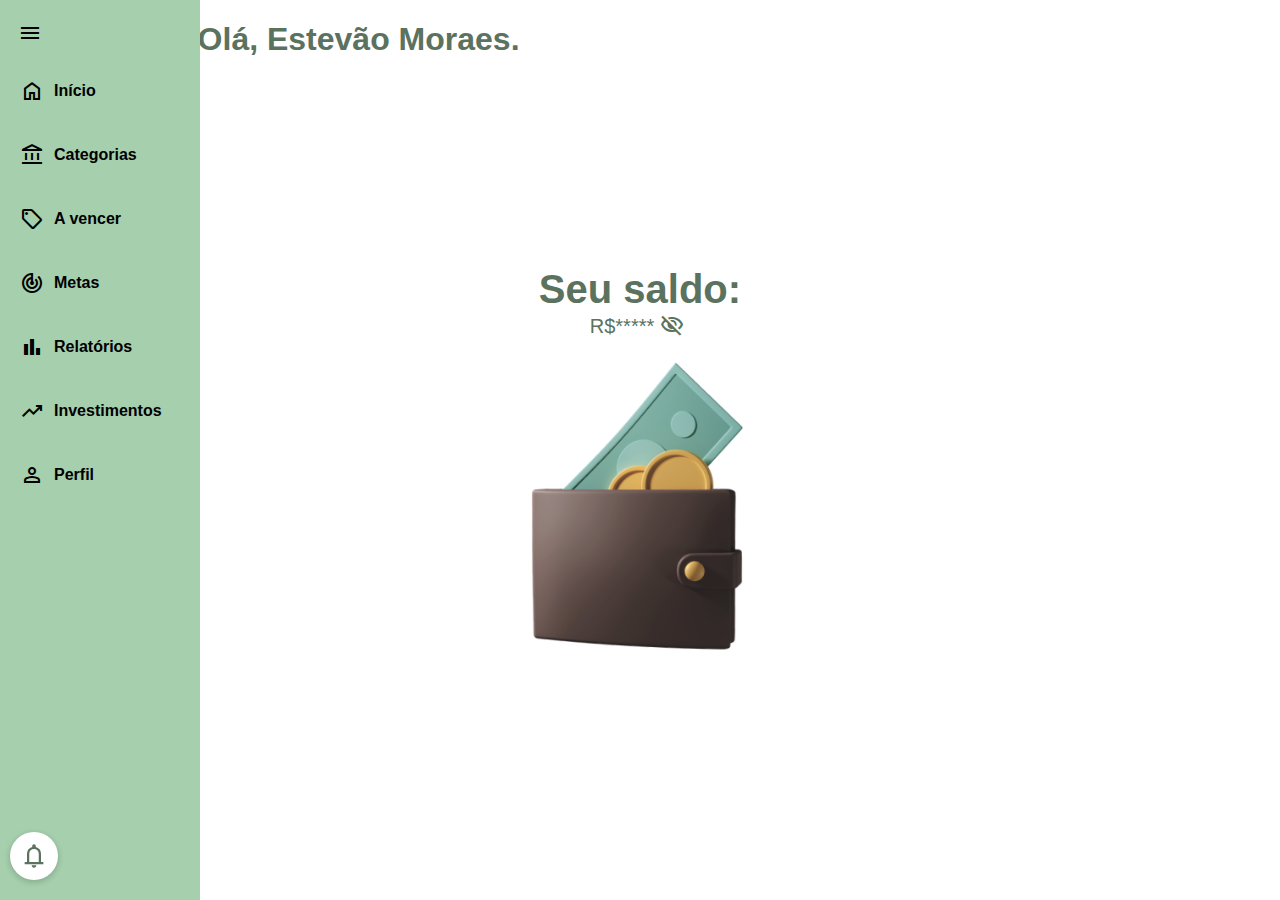
<file: codigo-fonte/início/index.html>
<!DOCTYPE html>
<html lang="pt">
<head>
    <meta charset="UTF-8">
    <meta name="viewport" content="width=device-width, initial-scale=1.0">
    <link href="https://fonts.googleapis.com/css2?family=Material+Symbols+Outlined" rel="stylesheet" />
    <title>Seu saldo</title>
    <link rel="stylesheet" href="style.css">
</head>
<body>
    <nav class="menu-lateral">
        <button id="toggleMenu" class="toggle-button">
            <i class="material-symbols-outlined">menu</i>
        </button>
        <ul>
            <li>
              <a href="#">
                 <i class="icon material-symbols-outlined">home</i> 
                 <span class="menu-text">Início</span>
              </a>
            </li>
            <li>
              <a href="#">
                <i class="icon material-symbols-outlined">account_balance</i>
                <span class="menu-text">Categorias</span>
               </a>
            </li>
            <li>
              <a href="#">
                <i class="icon material-symbols-outlined">sell</i> 
                <span class="menu-text">A vencer</span>
              </a>
            </li>
            <li>
              <a href="#">
                <i class="icon material-symbols-outlined">track_changes</i>
                <span class="menu-text">Metas</span>
              </a>
            </li>
            <li>
              <a href="#">
                <i class="icon material-symbols-outlined">bar_chart</i> 
                <span class="menu-text">Relatórios</span>
              </a>
            </li>
            <li>
              <a href="#">
                <i class="icon material-symbols-outlined">trending_up</i> 
                <span class="menu-text">Investimentos</span>
              </a>
            </li>
            <li>
              <a href="#">
                <i class="icon material-symbols-outlined">person</i> 
                <span class="menu-text">Perfil</span>
              </a>
            </li>
        </ul>
        <span class="material-symbols-outlined sino-fixo" id="icone-sino">
        notifications
        </span>
    </nav>
    <h1 class="saudacao"> Olá, Estevão Moraes.</h1>
    <div class="saldo">
        <h1 class="saldo-text">Seu saldo:</h1>

        <div class="saldo-botoes">
            <span id="saldo">R$ 1.200,00</span>
            <button id="botaoSaldo">
                <i class="material-symbols-outlined">visibility</i>
            </button>
            <button id="botaoSemSaldo">
                <i class="material-symbols-outlined">visibility_off</i>
            </button>
        </div>
            <img src="img/imagem carteira.png" alt="foto carteira">
    </div>
    <script src="script.js"></script>
</body>
</html>
</file>
<file: codigo-fonte/início/style.css>
.body {
  display: flex;
  min-height: 100vh;
  width: 100%;
  box-sizing: border-box;
}

.menu-lateral {
  font-family: Arial, Helvetica, sans-serif;
  position: fixed;
  top: 0;
  left: 0;
  height: 100%;
  width: 200px;
  background-color: #A5CFAD;
  padding-top: 20px;
}

.menu-lateral ul {
  list-style-type: none;
  padding: 0;
}

.menu-lateral ul li {
  margin: 20px 0;
}

.menu-lateral ul li a {
  color: black;
  text-decoration: none;
  padding: 10px 20px;
  display: block;
  font-weight: bold;
  display: flex;
  align-items: center;
}

.menu-lateral ul li a:hover {
  color: white;
  background-color: #5B725F;
}

.menu-lateral ul li .icon {
  margin-right: 10px;
}
.sino-fixo {
  position: fixed;
  bottom: 20px;
  left: 10px;
  font-size: 28px;
  color: #5B725F;
  background-color: #ffffff;
  padding: 10px;
  border-radius: 50%;
  cursor: pointer;
  z-index: 1000;
  box-shadow: 0 2px 6px rgba(0,0,0,0.2);
  transition: none;
}
.saudacao {
  font-family: Arial, Helvetica, sans-serif;
  display: flex;
  padding-left: 15%;
  color: #5B725F;
}

.saldo-text {
  font-family: Arial, Helvetica, sans-serif;
  display: flex;
  margin: 0%
}

.saldo {
  font-family: Arial, Helvetica, sans-serif;
  display: flex;
  flex-direction: column;
  align-items: center;
  justify-content:center;
  height: 85vh;
  text-align: center;
  margin-left: auto;
  margin-right:auto;
  color: #5B725F;
  font-size: 20px;
}

.saldo-botoes {
  display: flex;
  align-items: center;
}

.saldo-botoes button {
  background: none; 
  border: none; 
  cursor: pointer; 
  color: #5B725F
}

.menu-lateral {
  transition: width 0.3s ease;
  overflow: hidden;
}

.menu-lateral.menu-fechado {
  width: 70px;
}

.menu-lateral .menu-text {
  transition: opacity 0.3s ease, margin 0.3s ease;
  white-space: nowrap;
}

.menu-lateral.menu-fechado .menu-text {
  opacity: 0;
  margin-left: -100px;
  pointer-events: none;
}

.menu-lateral .toggle-button {
  border: none;
  background: none;
  width: 60px;
}
</file>
